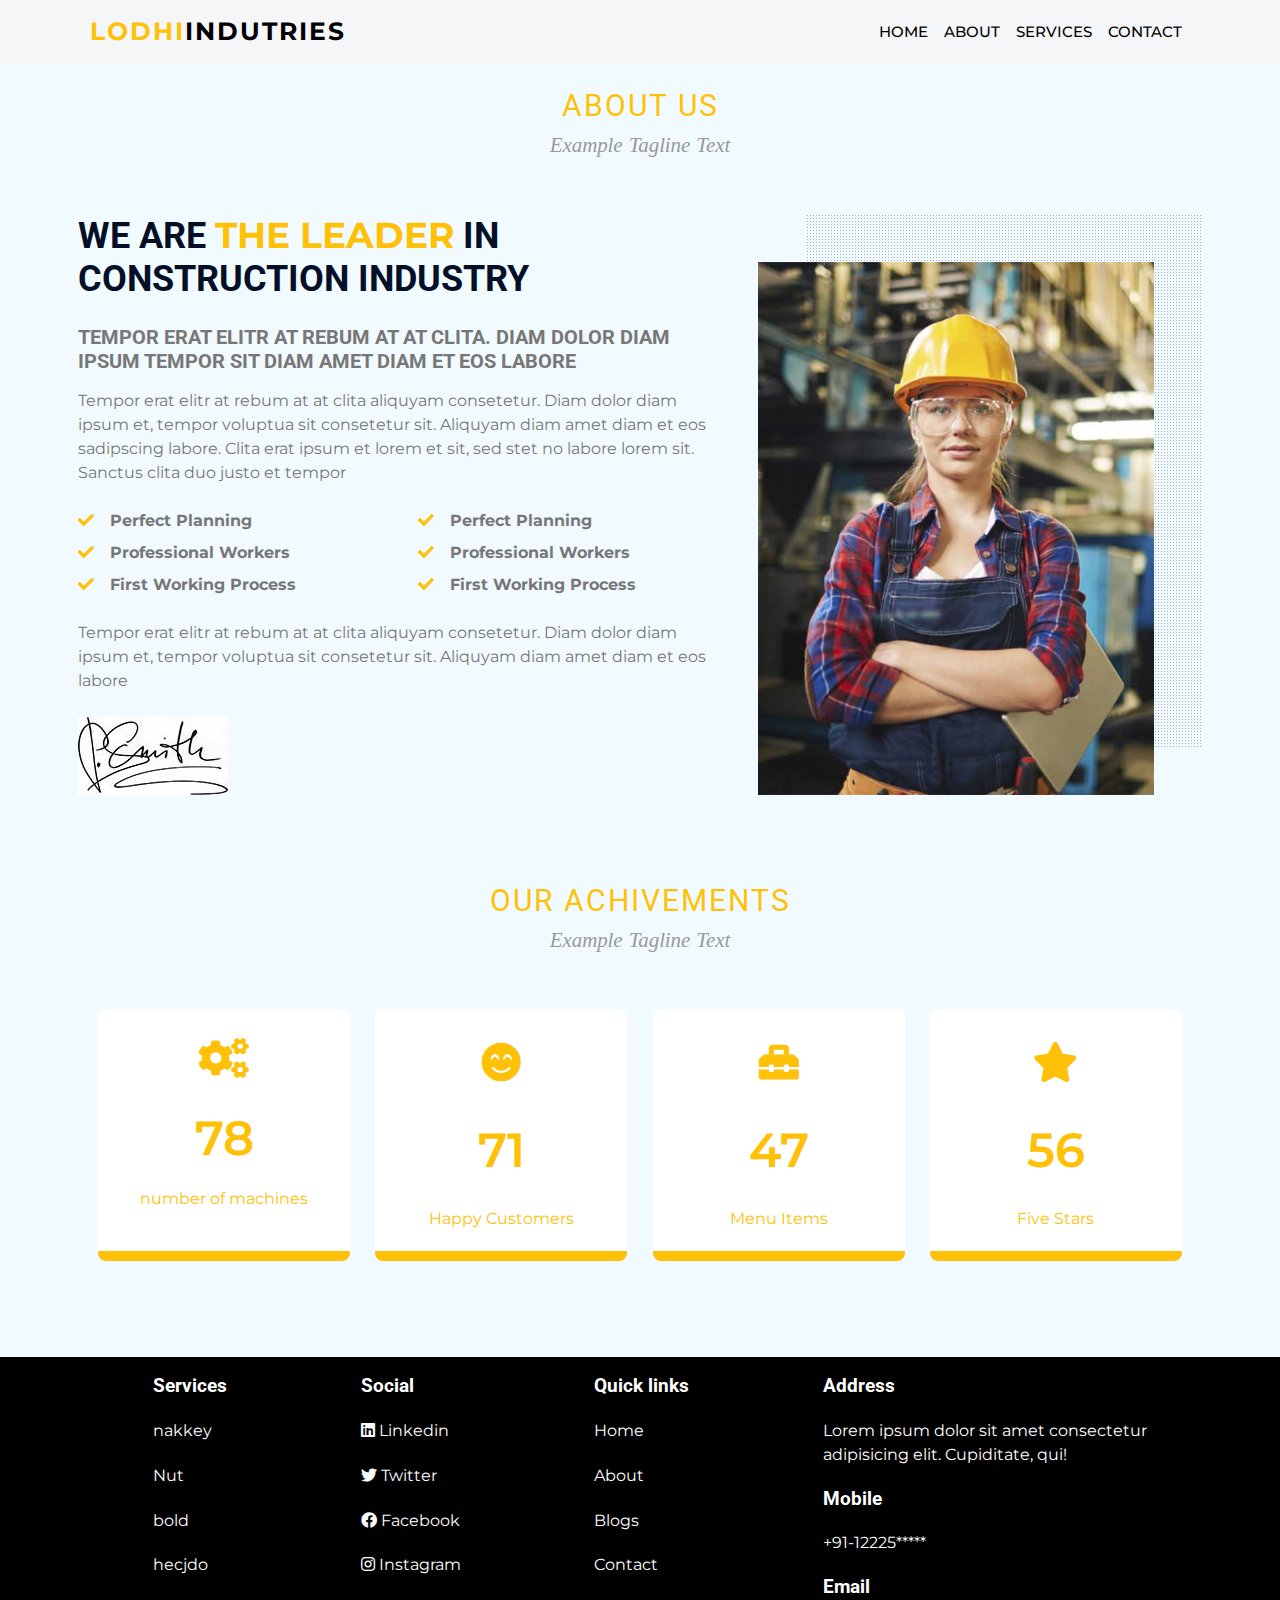
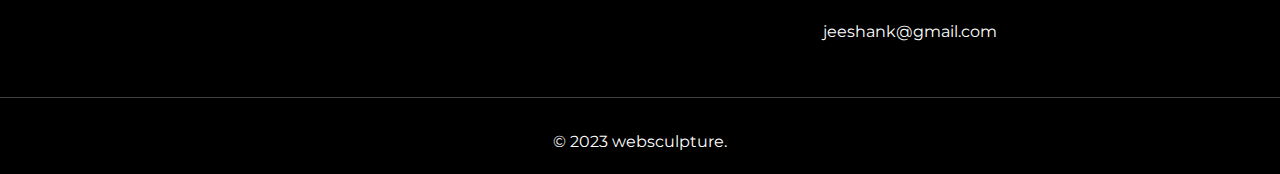
<file: about.html>
<!DOCTYPE html>
<html lang="en">
<!--divinectorweb.com-->
<head>
	<meta charset="UTF-8">
	<meta content="IE=edge" http-equiv="X-UA-Compatible">
	<meta content="width=device-width, initial-scale=1.0" name="viewport">
	<title>Lodhi Industries</title>
	<!-- All CSS -->
	<link href="bootstrap.min.css" rel="stylesheet">
	<link href="https://cdn.jsdelivr.net/npm/bootstrap-icons@1.7.2/font/bootstrap-icons.css" rel="stylesheet">
	<link
      rel="stylesheet"
      href="https://cdnjs.cloudflare.com/ajax/libs/font-awesome/6.0.0-beta3/css/all.min.css"
    />
    <!-- Google Font -->
    <link
      href="https://fonts.googleapis.com/css2?family=Poppins:wght@400;500;600&display=swap"
      rel="stylesheet"
    />
    <!-- Favicon -->
    <link href="img/favicon.ico" rel="icon">

    <!-- Google Web Fonts -->
    <link rel="preconnect" href="https://fonts.gstatic.com">
    <link href="https://fonts.googleapis.com/css2?family=Open+Sans:wght@400;600&family=Roboto:wght@500;700&display=swap" rel="stylesheet"> 

    <!-- Icon Font Stylesheet -->
    <link href="https://cdnjs.cloudflare.com/ajax/libs/font-awesome/5.15.0/css/all.min.css" rel="stylesheet">
    <link href="https://cdn.jsdelivr.net/npm/bootstrap-icons@1.4.1/font/bootstrap-icons.css" rel="stylesheet">

    <!-- Libraries Stylesheet -->
    <link href="lib/owlcarousel/assets/owl.carousel.min.css" rel="stylesheet">
    <link href="lib/tempusdominus/css/tempusdominus-bootstrap-4.min.css" rel="stylesheet" />
    <link href="lib/lightbox/css/lightbox.min.css" rel="stylesheet">

    <!-- Customized Bootstrap Stylesheet -->
    <link href="css/bootstrap.min.css" rel="stylesheet">

    <!-- Template Stylesheet -->
    <link href="css/style.css" rel="stylesheet">
	<link href="style.css" rel="stylesheet">
  <link rel="stylesheet" href="test.css">
</head>
<nav class="navbar navbar-expand-lg navbar-light bg-light fixed-top">
    <div class="container">
        <a class="navbar-brand" href="index.html"><span class="text-warning">Lodhi</span>Indutries</a> <button aria-controls="navbarSupportedContent" aria-expanded="false" aria-label="Toggle navigation" class="navbar-toggler" data-bs-target="#navbarSupportedContent" data-bs-toggle="collapse" type="button"><span class="navbar-toggler-icon"></span></button>
        <div class="collapse navbar-collapse" id="navbarSupportedContent">
            <ul class="navbar-nav ms-auto mb-2 mb-lg-0">
                <li class="nav-item">
                    <a class="nav-link" href="index.html">Home</a>
                </li>
                <li class="nav-item">
                    <a class="nav-link" href="about.html">About</a>
                </li>
                <li class="nav-item">
                    <a class="nav-link" href="#services">Services</a>
                </li>
                <li class="nav-item">
                    <a class="nav-link" href="contact.html">Contact</a>
                </li>
            </ul>
        </div>
    </div>
</nav>
<div class="container py-5" >
    <div class="container-fluid py-6 ">
      <div class="row">
        <div class="six">
      <h1>About US<br>
        <span>Example Tagline Text</span>
      </h1>
    </div>
          </div>
      <div class="row g-5">
          <div class="col-lg-7">
              <h1 class="display-5 text-uppercase mb-4">We are <span class="text-primary">the Leader</span> in Construction Industry</h1>
              <h4 class="text-uppercase mb-3 text-body">Tempor erat elitr at rebum at at clita. Diam dolor diam ipsum tempor sit diam amet diam et eos labore</h4>
              <p>Tempor erat elitr at rebum at at clita aliquyam consetetur. Diam dolor diam ipsum et, tempor voluptua sit consetetur sit. Aliquyam diam amet diam et eos sadipscing labore. Clita erat ipsum et lorem et sit, sed stet no labore lorem sit. Sanctus clita duo justo et tempor</p>
              <div class="row gx-5 py-2">
                  <div class="col-sm-6 mb-2">
                      <p class="fw-bold mb-2"><i class="fa fa-check text-primary me-3"></i>Perfect Planning</p>
                      <p class="fw-bold mb-2"><i class="fa fa-check text-primary me-3"></i>Professional Workers</p>
                      <p class="fw-bold mb-2"><i class="fa fa-check text-primary me-3"></i>First Working Process</p>
                  </div>
                  <div class="col-sm-6 mb-2">
                      <p class="fw-bold mb-2"><i class="fa fa-check text-primary me-3"></i>Perfect Planning</p>
                      <p class="fw-bold mb-2"><i class="fa fa-check text-primary me-3"></i>Professional Workers</p>
                      <p class="fw-bold mb-2"><i class="fa fa-check text-primary me-3"></i>First Working Process</p>
                  </div>
              </div>
              <p class="mb-4">Tempor erat elitr at rebum at at clita aliquyam consetetur. Diam dolor diam ipsum et, tempor voluptua sit consetetur sit. Aliquyam diam amet diam et eos labore</p>
              <img src="img/signature.jpg" alt="">
          </div>
          <div class="col-lg-5 pb-5" style="min-height: 400px;">
              <div class="position-relative bg-dark-radial h-100 ms-5">
                  <img class="position-absolute w-100 h-100 mt-5 ms-n5" src="img/about.jpg" style="object-fit: cover;">
              </div>
          </div>
          <div class="container">
            <div class="row">
                <div class="six">
            <h1>our Achivements<br>
              <span>Example Tagline Text</span>
            </h1>
          </div>
          </div>
            <div class="wrapper-number">
            <div class="container-number ">
                <i class="fas fa-cogs"></i>
              <span class="num" data-val="400">000</span>
              <span class="text"> number of machines</span>
              <span class="text"></span>
            </div>
            <div class="container-number ">
              <i class="fas fa-smile-beam"></i>
              <span class="num" data-val="340">000</span>
              <span class="text">Happy Customers</span>
            </div>
            <div class="container-number ">
                <i class="fas fa-toolbox"></i>


              <span class="num" data-val="225">000</span>
              <span class="text">Menu Items</span>
            </div>
            <div class="container-number ">
              <i class="fas fa-star"></i>
              <span class="num" data-val="280">000</span>
              <span class="text">Five Stars</span>
            </div>
          </div>
          
          </div>
      </div>
      
    </div>
  </div>
  <div class="footer">
    <div class="heading">
      <!-- <h2>Faraz<sup>™</sup></h2> -->
    </div>
    <div class="content">
      <div class="services">
        <h4>Services</h4>
        <p><a href="#">nakkey</a></p>
        <p><a href="#">Nut</a></p>
        <p><a href="#">bold</a></p>
        <p><a href="#">hecjdo</a></p>
      </div>
      <div class="social-media">
        <h4>Social</h4>
        <p>
          <a href="#"
            ><i class="fab fa-linkedin"></i> Linkedin</a
          >
        </p>
        <p>
          <a href="#"
            ><i class="fab fa-twitter"></i> Twitter</a
          >
        </p>
    
        <p>
          <a href="https://www.facebook.com/codewithfaraz"
            ><i class="fab fa-facebook"></i> Facebook</a
          >
        </p>
        <p>
          <a href="https://www.instagram.com/codewithfaraz"
            ><i class="fab fa-instagram"></i> Instagram</a
          >
        </p>
      </div>
      <div class="links">
        <h4>Quick links</h4>
        <p><a href="#">Home</a></p>
        <p><a href="#">About</a></p>
        <p><a href="#">Blogs</a></p>
        <p><a href="#">Contact</a></p>
      </div>
      <div class="details">
        <h4 class="address">Address</h4>
        <p>
          Lorem ipsum dolor sit amet consectetur <br />
          adipisicing elit. Cupiditate, qui!
        </p>
        <h4 class="mobile">Mobile</h4>
        <p><a href="#">+91-12225*****</a></p>
        <h4 class="mail">Email</h4>
        <p><a href="#">jeeshank@gmail.com</a></p>
      </div>
    </div>
    <footer>
      <hr />
      © 2023 websculpture.
    </footer>
    </div>
  <script src="script.js"></script> 
  <script src="bootstrap.bundle.min.js"></script> 
</body>
</html>
</file>
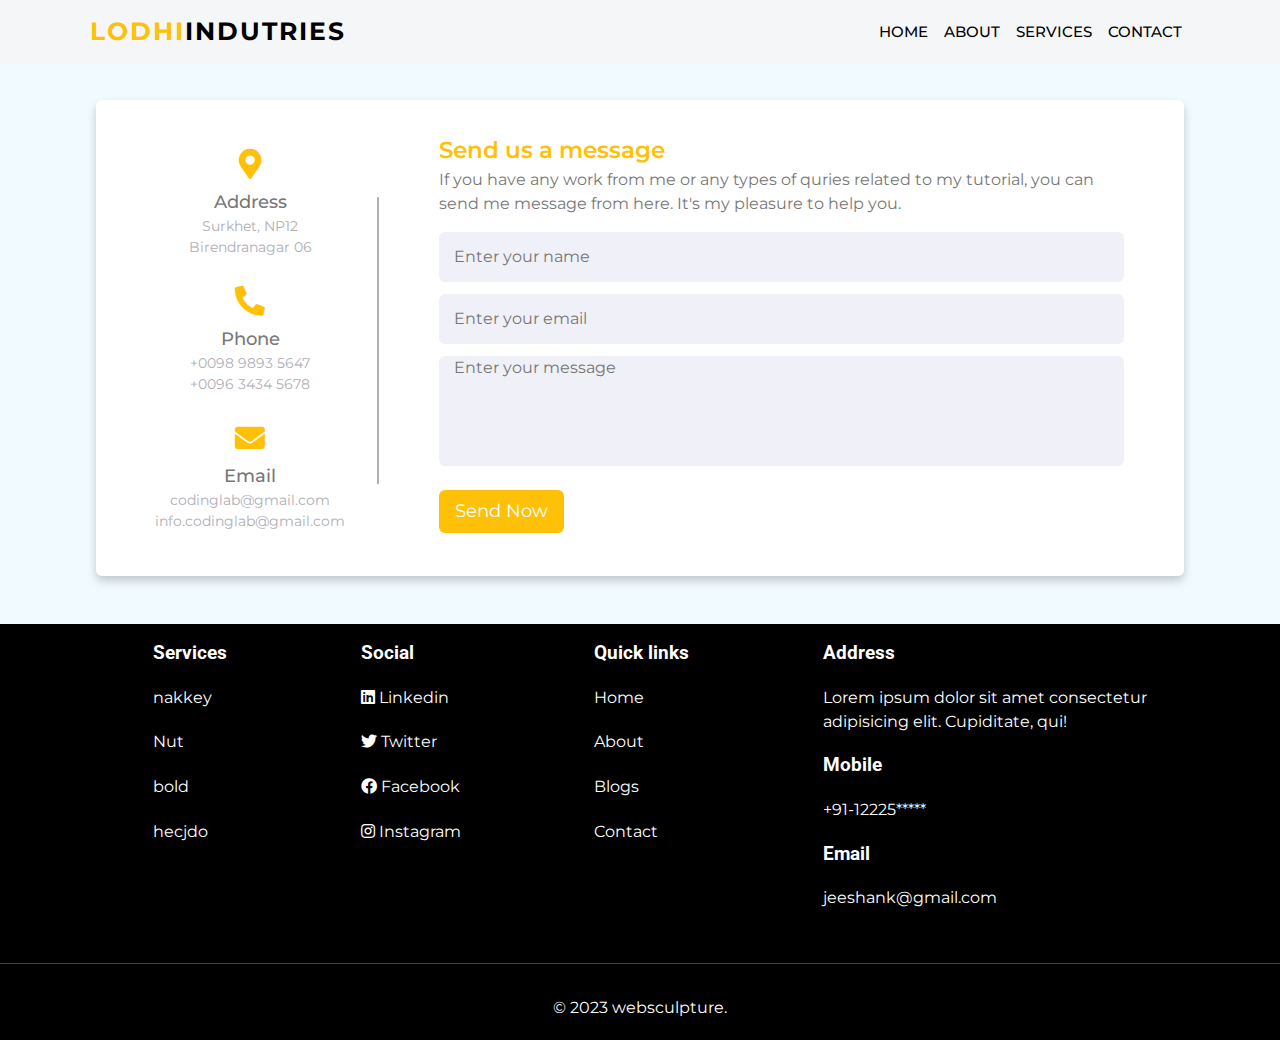
<file: contact.html>
<!DOCTYPE html>
<html lang="en">
<!--divinectorweb.com-->
<head>
	<meta charset="UTF-8">
	<meta content="IE=edge" http-equiv="X-UA-Compatible">
	<meta content="width=device-width, initial-scale=1.0" name="viewport">
	<title>Lodhi Industries</title>
	<!-- All CSS -->
	<link href="bootstrap.min.css" rel="stylesheet">
	<link href="https://cdn.jsdelivr.net/npm/bootstrap-icons@1.7.2/font/bootstrap-icons.css" rel="stylesheet">
	<link
      rel="stylesheet"
      href="https://cdnjs.cloudflare.com/ajax/libs/font-awesome/6.0.0-beta3/css/all.min.css"
    />
    <!-- Google Font -->
    <link
      href="https://fonts.googleapis.com/css2?family=Poppins:wght@400;500;600&display=swap"
      rel="stylesheet"
    />
    <!-- Favicon -->
    <link href="img/favicon.ico" rel="icon">

    <!-- Google Web Fonts -->
    <link rel="preconnect" href="https://fonts.gstatic.com">
    <link href="https://fonts.googleapis.com/css2?family=Open+Sans:wght@400;600&family=Roboto:wght@500;700&display=swap" rel="stylesheet"> 

    <!-- Icon Font Stylesheet -->
    <link href="https://cdnjs.cloudflare.com/ajax/libs/font-awesome/5.15.0/css/all.min.css" rel="stylesheet">
    <link href="https://cdn.jsdelivr.net/npm/bootstrap-icons@1.4.1/font/bootstrap-icons.css" rel="stylesheet">

    <!-- Libraries Stylesheet -->
    <link href="lib/owlcarousel/assets/owl.carousel.min.css" rel="stylesheet">
    <link href="lib/tempusdominus/css/tempusdominus-bootstrap-4.min.css" rel="stylesheet" />
    <link href="lib/lightbox/css/lightbox.min.css" rel="stylesheet">

    <!-- Customized Bootstrap Stylesheet -->
    <link href="css/bootstrap.min.css" rel="stylesheet">

    <!-- Template Stylesheet -->
    <link href="css/style.css" rel="stylesheet">
	<link href="style.css" rel="stylesheet">
  <link rel="stylesheet" href="test.css">
</head>
<nav class="navbar navbar-expand-lg navbar-light bg-light fixed-top">
    <div class="container">
        <a class="navbar-brand" href="index.html"><span class="text-warning">Lodhi</span>Indutries</a> <button aria-controls="navbarSupportedContent" aria-expanded="false" aria-label="Toggle navigation" class="navbar-toggler" data-bs-target="#navbarSupportedContent" data-bs-toggle="collapse" type="button"><span class="navbar-toggler-icon"></span></button>
        <div class="collapse navbar-collapse" id="navbarSupportedContent">
            <ul class="navbar-nav ms-auto mb-2 mb-lg-0">
                <li class="nav-item">
                    <a class="nav-link" href="#">Home</a>
                </li>
                <li class="nav-item">
                    <a class="nav-link" href="about.html">About</a>
                </li>
                <li class="nav-item">
                    <a class="nav-link" href="#services">Services</a>
                </li>
                <li class="nav-item">
                    <a class="nav-link" href="contact.html">Contact</a>
                </li>
            </ul>
        </div>
    </div>
</nav>


<div class="contact-container">
    <div class="content">
      <div class="left-side">
        <div class="address details">
          <i class="fas fa-map-marker-alt"></i>
          <div class="topic">Address</div>
          <div class="text-one">Surkhet, NP12</div>
          <div class="text-two">Birendranagar 06</div>
        </div>
        <div class="phone details">
          <i class="fas fa-phone-alt"></i>
          <div class="topic">Phone</div>
          <div class="text-one">+0098 9893 5647</div>
          <div class="text-two">+0096 3434 5678</div>
        </div>
        <div class="email details">
          <i class="fas fa-envelope"></i>
          <div class="topic">Email</div>
          <div class="text-one">codinglab@gmail.com</div>
          <div class="text-two">info.codinglab@gmail.com</div>
        </div>
      </div>
      <div class="right-side">
        <div class="topic-text">Send us a message</div>
        <p>If you have any work from me or any types of quries related to my tutorial, you can send me message from here. It's my pleasure to help you.</p>
      <form action="#">
        <div class="input-box">
          <input type="text" placeholder="Enter your name">
        </div>
        <div class="input-box">
          <input type="text" placeholder="Enter your email">
        </div>
        <div class="input-box message-box">
            <input type="text" placeholder="Enter your message">
        </div>
        <div class="button">
          <input type="button" value="Send Now" >
        </div>
      </form>
    </div>
    </div>
  </div>
  <div class="footer">
    <div class="heading">
      <!-- <h2>Faraz<sup>™</sup></h2> -->
    </div>
    <div class="content">
      <div class="services">
        <h4>Services</h4>
        <p><a href="#">nakkey</a></p>
        <p><a href="#">Nut</a></p>
        <p><a href="#">bold</a></p>
        <p><a href="#">hecjdo</a></p>
      </div>
      <div class="social-media">
        <h4>Social</h4>
        <p>
          <a href="#"
            ><i class="fab fa-linkedin"></i> Linkedin</a
          >
        </p>
        <p>
          <a href="#"
            ><i class="fab fa-twitter"></i> Twitter</a
          >
        </p>
    
        <p>
          <a href="https://www.facebook.com/codewithfaraz"
            ><i class="fab fa-facebook"></i> Facebook</a
          >
        </p>
        <p>
          <a href="https://www.instagram.com/codewithfaraz"
            ><i class="fab fa-instagram"></i> Instagram</a
          >
        </p>
      </div>
      <div class="links">
        <h4>Quick links</h4>
        <p><a href="#">Home</a></p>
        <p><a href="#">About</a></p>
        <p><a href="#">Blogs</a></p>
        <p><a href="#">Contact</a></p>
      </div>
      <div class="details">
        <h4 class="address">Address</h4>
        <p>
          Lorem ipsum dolor sit amet consectetur <br />
          adipisicing elit. Cupiditate, qui!
        </p>
        <h4 class="mobile">Mobile</h4>
        <p><a href="#">+91-12225*****</a></p>
        <h4 class="mail">Email</h4>
        <p><a href="#">jeeshank@gmail.com</a></p>
      </div>
    </div>
    <footer>
      <hr />
      © 2023 websculpture.
    </footer>
    </div>           
  
  <script src="script.js"></script> 
  <script src="bootstrap.bundle.min.js"></script> 
</body>
</html>
</file>
<file: css/style.css>
/********** Template CSS **********/
:root {
    --primary: #FD5D14;
    --secondary: #FDBE33;
    --light: #F4F6F8;
    --dark: #040F28;
}
/* 
.pt-6 {
    padding-top: 90px;
}

.pb-6 {
    padding-bottom: 90px;
}

.py-6 {
    padding-top: 90px;
    padding-bottom: 90px;
}

.btn {
    position: relative;
    font-weight: 600;
    text-transform: uppercase;
    transition: .5s;
}

.btn::after {
    position: absolute;
    content: "";
    width: 0;
    height: 5px;
    bottom: -1px;
    left: 50%;
    background: var(--primary);
    transition: .5s;
}

.btn.btn-primary::after {
    background: var(--dark);
}

.btn:hover::after,
.btn.active::after {
    width: 50%;
    left: 25%;
}

.btn-primary {
    color: #FFFFFF;
}

.btn-square {
    width: 36px;
    height: 36px;
}

.btn-sm-square {
    width: 28px;
    height: 28px;
}

.btn-lg-square {
    width: 46px;
    height: 46px;
} */
/* 
.btn-square,
.btn-sm-square,
.btn-lg-square {
    padding-left: 0;
    padding-right: 0;
    text-align: center;
}

.back-to-top {
    position: fixed;
    display: none;
    left: 50%;
    bottom: 0;
    margin-left: -22px;
    border-radius: 0;
    z-index: 99;
} */

.bg-dark-radial {
    background-image: -webkit-repeating-radial-gradient(center center, rgba(0, 0, 0, 0.3), rgba(0, 0, 0, 0.3) 1px, transparent 1px, transparent 100%);
    background-image: -moz-repeating-radial-gradient(center center, rgba(0, 0, 0, 0.3), rgba(0, 0, 0, 0.3) 1px, transparent 1px, transparent 100%);
    background-image: -ms-repeating-radial-gradient(center center, rgba(0, 0, 0, 0.3), rgba(0, 0, 0, 0.3) 1px, transparent 1px, transparent 100%);
    background-image: -o-repeating-radial-gradient(center center, rgba(0, 0, 0, 0.3), rgba(0, 0, 0, 0.3) 1px, transparent 1px, transparent 100%);
    background-image: repeating-radial-gradient(center center, rgba(0, 0, 0, 0.3), rgba(0, 0, 0, 0.3) 1px, transparent 1px, transparent 100%);
    background-size: 3px 3px;
}

/* .bg-light-radial {
    background-image: -webkit-repeating-radial-gradient(center center, rgba(256, 256, 256, 0.2), rgba(256, 256, 256, 0.2) 1px, transparent 1px, transparent 100%);
    background-image: -moz-repeating-radial-gradient(center center, rgba(256, 256, 256, 0.2), rgba(256, 256, 256, 0.2) 1px, transparent 1px, transparent 100%);
    background-image: -ms-repeating-radial-gradient(center center, rgba(256, 256, 256, 0.2), rgba(256, 256, 256, 0.2) 1px, transparent 1px, transparent 100%);
    background-image: -o-repeating-radial-gradient(center center, rgba(256, 256, 256, 0.2), rgba(256, 256, 256, 0.2) 1px, transparent 1px, transparent 100%);
    background-image: repeating-radial-gradient(center center, rgba(256, 256, 256, 0.2), rgba(256, 256, 256, 0.2) 1px, transparent 1px, transparent 100%);
    background-size: 3px 3px;
} */

/* .navbar-dark .navbar-nav .nav-link {
    position: relative;
    padding: 35px 15px;
    font-size: 18px;
    text-transform: uppercase;
    color: var(--light);
    outline: none;
    transition: .5s;
}

.navbar-dark .navbar-nav .nav-link:hover,
.navbar-dark .navbar-nav .nav-link.active {
    color: var(--primary);
} */

/* @media (max-width: 991.98px) {
    .navbar-dark .navbar-nav .nav-link  {
        margin-left: 0;
        padding: 10px 0;
    }
}

.carousel-caption {
    top: 0;
    left: 0;
    right: 0;
    bottom: 0;
    background: rgba(4, 15, 40, .7);
    z-index: 1;
} */
/* 
@media (max-width: 576px) {
    .carousel-caption h4 {
        font-size: 18px;
        font-weight: 500 !important;
    }

    .carousel-caption h1 {
        font-size: 30px;
        font-weight: 600 !important;
    }
} */
/* 
.page-header {
    height: 300px;
    display: flex;
    flex-direction: column;
    align-items: center;
    justify-content: center;
    background: linear-gradient(rgba(4, 15, 40, .7), rgba(4, 15, 40, .7)), url(../img/carousel-1.jpg) center center no-repeat;
    background-size: cover;
}

.service-item .service-icon {
    margin-top: -50px;
    width: 100px;
    height: 100px;
    display: flex;
    align-items: center;
    justify-content: center;
    border-radius: 100px;
}

.service-item .service-icon i {
    transition: .2s;
}

.service-item:hover .service-icon i {
    font-size: 60px;
}

.portfolio-item {
    margin-bottom: 60px;
}

.portfolio-title {
    position: absolute;
    display: flex;
    flex-direction: column;
    justify-content: center;
    height: 120px;
    padding: 0 30px;
    right: 30px;
    left: 30px;
    bottom: -60px;
    background: #FFFFFF;
    z-index: 3;
}

.portfolio-btn {
    position: absolute;
    display: inline-block;
    top: 50%;
    left: 50%;
    margin-top: -60px;
    margin-left: -60px;
    font-size: 120px;
    line-height: 0;
    transition: .1s;
    transition-delay: .3s;
    z-index: 2;
    opacity: 0;
}

.portfolio-item:hover .portfolio-btn {
    opacity: 1;
}

.portfolio-box::before,
.portfolio-box::after {
    position: absolute;
    content: "";
    width: 0;
    height: 100%;
    top: 0;
    transition: .5s;
    z-index: 1;
    background: rgba(4, 15, 40, .7);
}

.portfolio-box::before {
    left: 0;
}

.portfolio-box::after {
    right: 0;
}

.portfolio-item:hover .portfolio-box::before {
    left: 0;
    width: 50%;
}

.portfolio-item:hover .portfolio-box::after {
    right: 0;
    width: 50%;
}

@media (min-width: 992px) {
    .testimonial,
    .contact-form {
        margin-left: -90px;
    }
}

@media (min-width: 992px) {
    .footer::after {
        position: absolute;
        content: "";
        width: 1px;
        height: 100%;
        top: 0;
        left: 50%;
        background: var(--primary)
    }
}

.footer-shape::before {
    position: absolute;
    content: "";
    width: 80px;
    height: 100%;
    top: 0;
    left: -40px;
    background: var(--primary);
    transform: skew(40deg);
} */
</file>
<file: style.css>
@import url('https://fonts.googleapis.com/css2?family=Montserrat:wght@400;500;700&display=swap');
* {
	font-family: 'Montserrat', sans-serif;
	margin: 0;
	padding: 0;
	box-sizing: border-box;
}
body {
	background: #f1fbff;
	overflow-x: hidden !important;
}
.six{

	padding: 40px;
}
.six h1 {
	text-align: center;
	color:#222; font-size:30px; font-weight:400;
	text-transform: uppercase;
	word-spacing: 1px; letter-spacing:2px;     color: #ffc107;
  }
  .six h1 span {
	line-height:2em; padding-bottom:15px;
	text-transform: none;
	font-size:.7em;
	font-weight: normal;
	font-style: italic; font-family: "Playfair Display","Bookman",serif;
	color:#999; letter-spacing:-0.005em; word-spacing:1px;
	letter-spacing:none;
  }
  /* .six h1:after, .six h1:before {
	position: absolute;
	left: 0;
	bottom: 0;
	width: 45px;
	height: 4px;
	content: "";
	right: 45px; 
	margin:auto;
	background-color: #ccc;
  } */
  .six h1:before { 
  background-color:#d78b8b;
	left:45px; width:90px;
  }
.section-padding {
	padding: 100px 0;
}
.carousel{
	overflow-x: hidden;
}
.carousel-item {
	/* height: 750px; */
	overflow-x: hidden;
	min-height: 300px;
}
.carousel-caption {
	bottom: 220px;
	z-index: 2;
}
.carousel-caption h5 {
	font-size: 45px;
	text-transform: uppercase;
	letter-spacing: 2px;
	margin-top: 25px;
	color: #ffc107;
}
.carousel-caption p {
	width: 60%;
	margin: auto;
	font-size: 18px;
	line-height: 1.9;
}
.carousel-inner:before {
	content: '';
	position: absolute;
	width: 100%;
	height: 100%;
	top: 0;
	left: 0;
	background: rgba(0, 0, 0, 0.7);
	z-index: 1;
}
.container{
	padding: 0px 20px;
	overflow-x: hidden;
}
.navbar .getstarted {
	background: #106eea;
	margin-left: 30px;
	border-radius: 4px;
	font-weight: 400;
	color: #fff;
	text-decoration: none;
	padding: .5rem 1rem;
	line-height: 2.3;
}
.navbar-nav a {
	font-size: 15px;
	text-transform: uppercase;
	font-weight: 500;
}
.navbar-light .navbar-brand {
	color: #000;
	font-size: 25px;
	text-transform: uppercase;
	font-weight: bold;
	letter-spacing: 2px;
}
.navbar-light .navbar-brand:focus, .navbar-light .navbar-brand:hover {
	color: #000;
}
.navbar-light .navbar-nav .nav-link {
	color: #000;
}
.navbar-light .navbar-nav .nav-link:focus, .navbar-light .navbar-nav .nav-link:hover {
	color: #000;
}
.w-100 {
	height: 100vh;
}
.navbar-toggler {
	padding: 1px 5px;
	font-size: 18px;
	line-height: 0.3;
	background: #fff;
}
.portfolio .card {
	box-shadow: 15px 15px 40px rgba(0, 0, 0, 0.15);
}
.team .card {
	box-shadow: 15px 15px 40px rgba(0, 0, 0, 0.15);
}
.services .card-body i {
	font-size: 50px;
}
.team .card-body i {
	font-size: 20px;
}

  section {
	/* height: 100vh; */
	width: 100%;
	display: grid;
	place-items: center;
  }
  .row {
	display: flex;
	flex-wrap: wrap;
	
  }
  .column {
	width: 100%;
	padding: 0 1em 1em 1em;
	text-align: center;

  }
 
  .card {
	width: 100%;
	height: 100%;
	padding: 2em 1.5em;
	background: linear-gradient(#ffffff 50%, #ffc107 50%);
	background-size: 100% 200%;
	background-position: 0 2.5%;
	border-radius: 5px;
	box-shadow: 0 0 35px rgba(0, 0, 0, 0.12);
	cursor: pointer;
	transition: 0.5s;
  }
  .card h3 {
	font-size: 20px;
	font-weight: 600;
	color: #1f194c;
	margin: 1em 0;
  }
  .card   p {
	color: #575a7b;
	font-size: 15px;
	line-height: 1.6;
	letter-spacing: 0.03em;
  }
  .icon-wrapper {
	background-color: #ffc107;
	position: relative;
	margin: auto;
	font-size: 30px;
	height: 2.5em;
	width: 2.5em;
	color: #ffffff;
	border-radius: 50%;
	display: grid;
	place-items: center;
	transition: 0.5s;
  }
  .card:hover {
	background-position: 0 100%;
  }
  .card:hover .icon-wrapper {
	background-color: #ffffff;
	color: #ffc107;
  }
  .card:hover h3 {
	color: #ffffff;
  }
  .card:hover p {
	color: #f0f0f0;
  }
  /* machine */

  
  .image-wrapper {
	position: relative;
	overflow: hidden;
  }
  
  .image-wrapper img {
	width: 100%;
	height: auto;
	display: block;
	transition: transform 0.3s;
  }
  
  .overlay {
	position: absolute;
	top: 0;
	left: 0;
	width: 100%;
	height: 100%;
	background: rgba(0, 0, 0, 0.7); /* Adjust the overlay background color and opacity as needed */
	color: #fff;
	display: flex;
	flex-direction: column;
	justify-content: center;
	align-items: center;
	opacity: 0;
	transition: opacity 0.3s;
  }
  
  .image-wrapper:hover .overlay {
	opacity: 1;
  }
  
  .overlay h3,
  .overlay p {
	margin: 10px;
	text-align: center;
  }
  /* clients */
  
.section-header h3 {
    font-size: 36px;
    color: #283d50;
    text-align: center;
    font-weight: 500;
    position: relative;
}

.section-header p {
    text-align: center;
    margin: auto;
    font-size: 15px;
    padding-bottom: 60px;
    color: #556877;
    width: 50%;
}

/* #clients {
    padding: 60px 0;
    
} */
#clients .clients-wrap {
    border-top: 1px solid #d6eaff;
    border-left: 1px solid #d6eaff;
    margin-bottom: 30px;
}

#clients .client-logo {
    padding: 64px;
    display: -webkit-box;
    display: -webkit-flex;
    display: -ms-flexbox;
    display: flex;
    -webkit-box-pack: center;
    -webkit-justify-content: center;
    -ms-flex-pack: center;
    justify-content: center;
    -webkit-box-align: center;
    -webkit-align-items: center;
    -ms-flex-align: center;
    align-items: center;
    border-right: 1px solid #d6eaff;
    border-bottom: 1px solid #d6eaff;
    overflow: hidden;
    background: #fff;
    height: 160px;
}

#clients img {
    transition: all 0.4s ease-in-out;
}
 /* numver */

 .achievement{
	position: relative;
	/* background-color: red; */
 }
 
.wrapper-number {
	/* position: absolute;
	width: 80vw; */
	/* transform: translate(-50%, -50%); */
	/* top: 50%;
	left: 50%;
	display: flex;
	justify-content: space-around;
	gap: 10px; */
	display: flex;
	justify-content: space-between;
	gap: 10px;	
	
  }
  .container-number  {
	width: 28vmin;
	height: 28vmin;
	display: flex;
	flex-direction: column;
	justify-content: space-around;
	padding: 1em 0;
	position: relative;
	font-size: 16px;
	border-radius: 0.5em;
	background-color: #fff;
	border-bottom: 10px solid #ffc107;
  }
  .container-number i {
	color: #ffc107;
	font-size: 2.5em;
	text-align: center;
  }
  .container-number span.num {
	color: #ffc107;
	display: grid;
	place-items: center;
	font-weight: 600;
	font-size: 3em;
  }
  .container-number span.text {
	color: #ffc107;
	font-size: 1em;
	text-align: center;
	pad: 0.7em 0;
	font-weight: 400;
	line-height: 0;
  }
  /* products */
  @import url("https://fonts.googleapis.com/css2?family=Lato:wght@400;700&family=Montserrat:wght@700&display=swap");

:root {
  /* Colors */
  --brand-color: hsl(46, 100%, 50%);
  --black: hsl(0, 0%, 0%);
  --white: hsl(0, 0%, 100%);
  /* Fonts */
  --font-title: "Montserrat", sans-serif;
  --font-text: "Lato", sans-serif;
}
.flow > * + * {
  margin-top: var(--flow-space, 1em);
}

/* CARD COMPONENT */

.card-machine {
  display: grid;
  place-items: left;
  width: 100%;
  /* max-width: 21.875rem; */
  height: 28.125rem	;

  overflow: hidden;
  /* border-radius: 0.625rem; */
  box-shadow: 0.25rem 0.25rem 0.5rem rgba(0, 0, 0, 0.25);
}

.card-machine > * {
  grid-column: 1 / 2;
  grid-row: 1 / 2;
}

.card__background {
  object-fit: cover;
  max-width: 100%;
  height: 100%;
}

.card__content {
  --flow-space: 0.9375rem;
  display: flex;
  flex-direction: column;
  justify-content: space-between;
  align-self: flex-end;
  height: 55%;
  padding: 12% 1.25rem 1.875rem;
  background: linear-gradient(
    180deg,
    hsla(0, 0%, 0%, 0) 0%,
    hsla(0, 0%, 0%, 0.3) 10%,
    hsl(0, 0%, 0%) 100%
  );
}

.card__content--container {
  --flow-space: 1.25rem;
}

.card__title {
  position: relative;
  width: fit-content;
  width: -moz-fit-content; /* Prefijo necesario para Firefox  */
  color: #fff !important;
}


.card__title::after {
  content: "";
  position: absolute;
  height: 0.3125rem;
  width: calc(100% + 1.25rem);
  bottom: calc((1.25rem - 0.5rem) * -1);
  left: -1.25rem;
  background-color: var(--brand-color);
}
.card__description{
  color: #fff;
  text-align: left;
}
.card__button {
  padding: 0.75em 1.6em;
  width: fit-content;
  width: -moz-fit-content; /* Prefijo necesario para Firefox  */
  font-variant: small-caps;
  font-weight: bold;
  border-radius: 0.45em;
  border: none;
  background-color: var(--brand-color);
  font-family: var(--font-title);
  font-size: 1.125rem;
  color: var(--black);
}

.card__button:focus {
  outline: 2px solid black;
  outline-offset: -5px;
}

/* footer */

  .footer {
	background-color: black;
	color: #fefefe;
	/* position: fixed; */
	width: 100%;
	bottom: 0;
	left: 0;
  }
  
  .footer .heading {
	color: #fefefe;
	max-width: 1010px;
	width: 90%;
	text-transform: uppercase;
	margin: 0 auto;
	margin-bottom: 3rem;
	font-family: "Gill Sans", "Gill Sans MT", Calibri, "Trebuchet MS", sans-serif;
  }
  
  .footer .content {
	display: flex;
	justify-content: space-evenly;
	/* margin: 1.5rem;	 */
	padding-left: 20px;
	padding-top: 18px;
  }
  
  .footer .content p {
	margin-bottom: 1.3rem;
  }
  
  .footer .content a {
	text-decoration: none;
	color: #fefefe;
  }
  
  .footer .content a:hover {
	border-bottom: 1px solid #ffc107;
  }
  
  .footer .content h4 {
	margin-bottom: 1.3rem;
	font-size: 19px;
	color: white !important;
  }
  
  footer {
	text-align: center;
	padding-bottom: 20px;
  }
  
  footer hr {
	margin: 2rem 0;
  }
  
  @media (max-width: 767px) {
	.footer .content {
	  display: flex;
	  flex-direction: column;
	  font-size: 14px;
	}
  
	.footer {
	  position: unset;
	}
  }
  @media screen and (max-width: 1024px) {
	.wrapper-number {
	  width: 100%;
	  justify-content: space-around;
	  align-items: center;
	}
	.container-number  {
	  height: 26vmin;
	  width: 26vmin;
	  font-size: 12px;
	}
  }
  @media screen and (max-width: 768px) {
	.wrapper-number {
	  width: 90vw;
	  flex-wrap: wrap;
	  gap: 30px;
	  
	}
	.container-number {
	  width: calc(50% - 40px);
	  height: 30vmin;
	  font-size: 14px;
	}
  }
  @media screen and (max-width: 480px) {
	.wrapper-number  {
	  gap: 15px;
	  /* padding: 20px 40px; */
	}
	.container-number  {
	  width: 100%;
	  height: 40vmin;
	  font-size: 8px;
	}
  }
  @media (min-width: 768px) and (max-width: 1024px) {
	.footer .content,
	.footer {
	  font-size: 14px;
	}
  }
  
  @media (orientation: landscape) and (max-height: 400px) {
	.footer {
	  position: unset;
	}

	
	
  }

  @media only screen and (min-width: 970px) and (max-width: 1199.98px) and (orientation: portrait){
	.carousel-inner{
		height: 30vh;
	}

	.carousel-caption {
		/* bottom: 125px; */
		top: 200px;
	}
  }
  
  @media screen and (min-width: 768px) {
	section {
	  padding: 0 2em;
	}
	.column {
	  flex: 0 50%;
	  max-width: 50%;
	}
  }
  @media screen and (min-width: 992px) {
	section {
	  padding: 1em 3em;
	}
	.column {
	  flex: 0 0 33.33%;
	  max-width: 33.33%;
	}
  }
@media only screen and (min-width: 768px) and (max-width: 991px) {
	.carousel-caption {
		/* bottom: 370px; */
	}
	.carousel-caption p {
		width: 100%;
	}
	.card {
		margin-bottom: 30px;
	}
	.img-area img {
		width: 100%;
	}
}
@media only screen and (max-width: 767px) {
	.navbar-nav {
		text-align: center;
	}

	.carousel-inner{
		height: 50vh;
	}

	.carousel-caption {
		/* bottom: 125px; */
		top: 100px;
	}
	.carousel-caption h5 {
		font-size: 17px;
	}
	.carousel-caption a {
		padding: 10px 15px;
		font-size: 15px;
	}
	.carousel-caption p {
		width: 100%;
		line-height: 1.6;
		font-size: 12px;
	}
	.about-text {
		padding-top: 50px;
	}
	.card {
		margin-bottom: 30px;
	}
}

@media (any-hover: hover) and (any-pointer: fine) {
	.card__content {
	  transform: translateY(62%);
	  transition: transform 500ms ease-out;
	  transition-delay: 500ms;
	}
  
	.card__title::after {
	  opacity: 0;
	  transform: scaleX(0);
	  transition: opacity 1000ms ease-in, transform 500ms ease-out;
	  transition-delay: 500ms;
	  transform-origin: right;
	}
  
	.card__background {
	  transition: transform 500ms ease-in;
	}
  
	.card__content--container > :not(.card__title),
	.card__button {
	  opacity: 0;
	  transition: transform 500ms ease-out, opacity 500ms ease-out;
	}
  
	.card-machine:hover,
	.card-machine:focus-within {
	  /* transform: scale(1.05); */
	  transition: transform 500ms ease-in;
	}
  
	.card-machine:hover .card__content,
	.card-machine:focus-within .card__content {
	  transform: translateY(0);
	  transition: transform 500ms ease-in;
	}
  
	.card-machine:focus-within .card__content {
	  transition-duration: 0ms;
	}
  
	.card-machine:hover .card__background,
	.card-machine:focus-within .card__background {
	  transform: scale(1.3);
	}
  
	.card-machine:hover .card__content--container > :not(.card__title),
	.card-machine:hover .card__button,
	.card-machine:focus-within .card__content--container > :not(.card__title),
	.card-machine:focus-within .card__button {
	  opacity: 1;
	  transition: opacity 500ms ease-in;
	  transition-delay: 300ms;
	}
  
	.card-machine:hover .card__title::after,
	.card-machine:focus-within .card__title::after {
	  opacity: 1;
	  transform: scaleX(1);
	  transform-origin: left;
	  transition: opacity 300ms ease-in, transform 500ms ease-in;
	  transition-delay: 500ms;
	}
  }
</file>
<file: test.css>
.contact-container{
  width: 85%;
  background: #fff;
  border-radius: 6px;
  padding: 20px 60px 30px 40px;
  box-shadow: 0 5px 10px rgba(0, 0, 0, 0.2);

 margin: 0 auto;
 margin-top: 100px;
}
.contact-container .content{
  display: flex;
  align-items: center;
  justify-content: space-between;
}
.contact-container .content .left-side{
  width: 25%;
  height: 100%;
  display: flex;
  flex-direction: column;
  align-items: center;
  justify-content: center;
  margin-top: 15px;
  position: relative;
}
.contact-container .left-side::before{
  content: '';
  position: absolute;
  height: 70%;
  width: 2px;
  right: -15px;
  top: 50%;
  transform: translateY(-50%);
  background: #afafb6;
}
.content .left-side .details{
  margin: 14px;
  text-align: center;
}
.content .left-side .details i{
  font-size: 30px;
  color: #ffc107;
  margin-bottom: 10px;
}
.content .left-side .details .topic{
  font-size: 18px;
  font-weight: 500;
}
.content .left-side .details .text-one,
.content .left-side .details .text-two{
  font-size: 14px;
  color: #afafb6;
}
.contact-container .content .right-side{
  width: 75%;
  margin-left: 75px;
  /* background-color: red; */
  /* text-align: center;   */
}
.content .right-side .topic-text{
  font-size: 23px;
  font-weight: 600;
  color: #ffc107;
}
.right-side .input-box{
  height: 50px;
  width: 100%;
  margin: 12px 0;
}
.right-side .input-box input,
.right-side .input-box textarea{
  height: 100%;
  width: 100%;
  border: none;
  outline: none;
  font-size: 16px;
  background: #F0F1F8;
  border-radius: 6px;
  padding: 0 15px;
  resize: none;
}
.right-side .message-box{
  min-height: 110px;
  height: 100%;
  width: 100%;
  border: none;
  outline: none;
  font-size: 16px;
  background: #F0F1F8;
  border-radius: 6px;
  padding: 10 15px;
  resize: none;
}
.right-side .input-box textarea{
  padding-top: 6px;
}
.right-side .button{
  display: inline-block;
  margin-top: 12px;
}
.right-side .button input[type="button"]{
  color: #fff;
  font-size: 18px;
  outline: none;
  border: none;
  padding: 8px 16px;
  border-radius: 6px;
  background: #ffc107;
  cursor: pointer;
  transition: all 0.3s ease;
}
.button input[type="button"]:hover{
  background: #ffc107;
}

@media (max-width: 950px) {
  .contact-container{
    width: 90%;
    padding: 30px 40px 40px 35px ;
  }
  .contact-container .content .right-side{
   width: 75%;
   margin-left: 55px;
   text-align: center; 
}
.button input{
  margin: 0 auto;
}
}
@media (max-width: 820px) {
  .contact-container{
    margin: 40px 15px;
    height: 100%;
  }
  .contact-container .content{
    flex-direction: column-reverse;
  }
 .contact-container .content .left-side{
   width: 100%;
   flex-direction: row;
   margin-top: 40px;
   justify-content: center;
   flex-wrap: wrap;
 }
 .contact-container .content .left-side::before{
   display: none;
 }
 .contact-container .content .right-side{
   width: 100%;
   margin-left: 0;
 }
}
</file>
